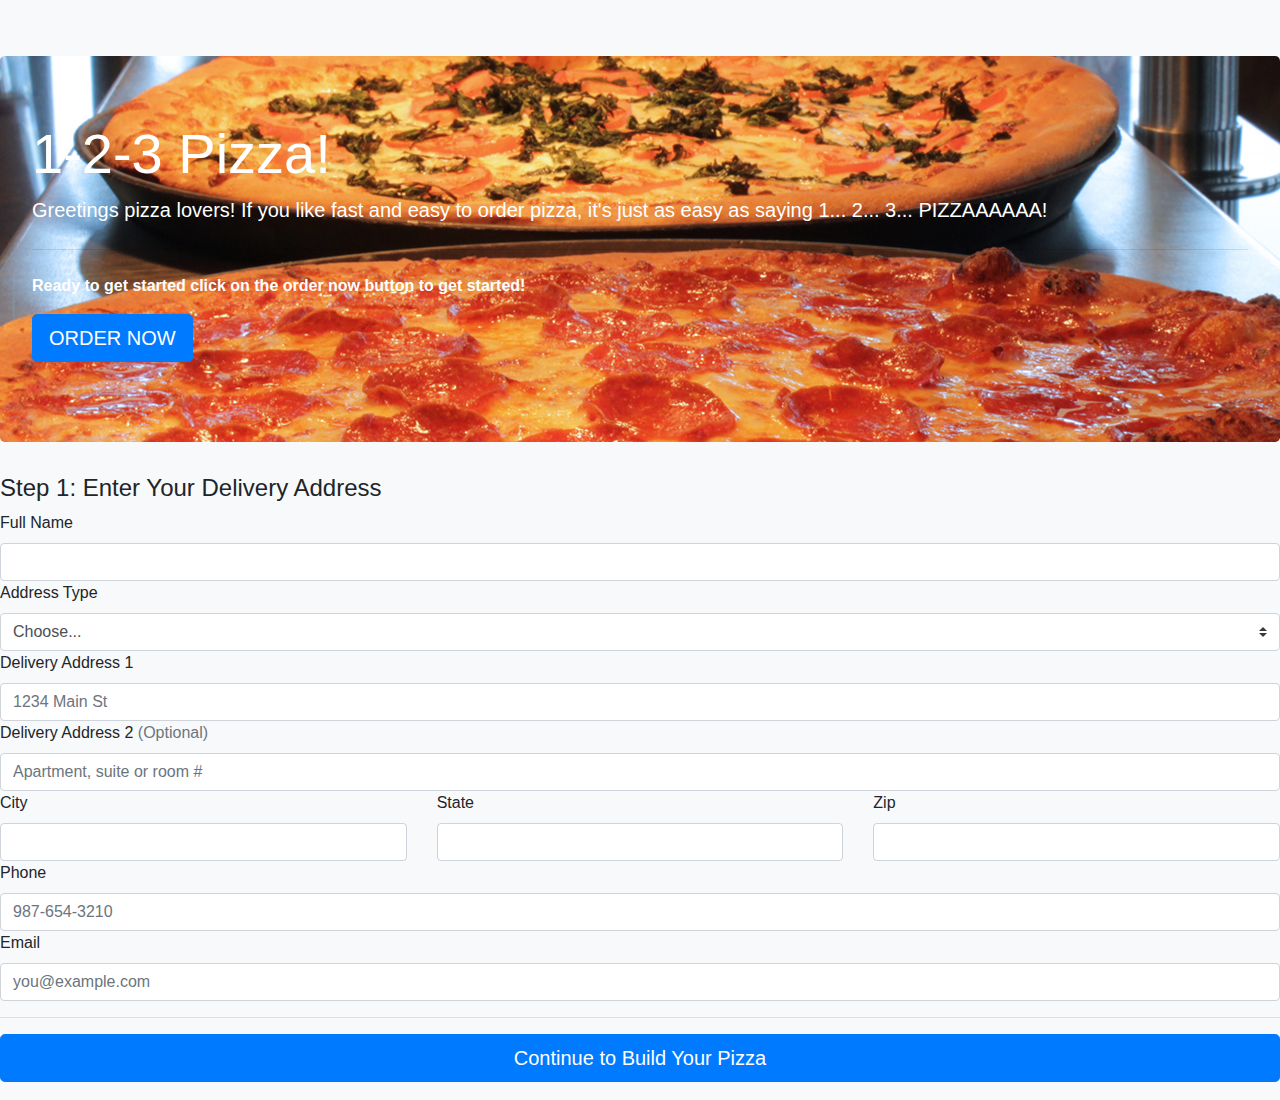
<file: pizza.html>
<!doctype html>
<html lang="en">
<head>
<!-- Required meta tags -->
    <meta charset="utf-8">
    <meta name="viewport" content="width=device-width, initial-scale=1, shrink-to-fit=no">


<!-- Bootstrap CSS -->
    <link rel="stylesheet" href="https://maxcdn.bootstrapcdn.com/bootstrap/4.0.0/css/bootstrap.min.css" integrity="sha384-Gn5384xqQ1aoWXA+058RXPxPg6fy4IWvTNh0E263XmFcJlSAwiGgFAW/dAiS6JXm" crossorigin="anonymous">


<!-- Custom CSS -->
    <link rel="stylesheet" href="styles/pizza.css">
    <link rel="stylesheet" href="styles/jumbotron.css" >
<title>Pizza</title>
</head>
 

<body class="bg-light">

<div class="jumbotron">
  <h1 class="display-4">1-2-3 Pizza!</h1>
  <p class="lead">Greetings pizza lovers! If you like fast and easy to order pizza, it's just as easy as saying 1... 2... 3... PIZZAAAAAA!</p>
  <hr class="my-4">
  <p>Ready to get started click on the order now button to get started!</p>
  <p class="lead">
    <a class="btn btn-primary btn-lg" href="#step1" role="button">ORDER NOW</a>
  </p>
</div>
<div>

    <h4><button id="step1Return" class="hide-me">Return to Step 1</button><span id="step1">Step 1: Enter Your Delivery Address</span></h4>
    <form class="needs-validation" id="step1-form">

    <div class="">
        <label for="step1-name">Full Name</label>
        <input type="text" class="form-control" id="step1-name" placeholder="">
        <div class="invalid-input hide-me" id="step1-name-invalid">Valid name is required.</div>
    </div>

    <div class="">
        <label for="step1-address-type">Address Type</label>
        <select class="custom-select" id="step1-address-type">
            <option value="">Choose...</option>
            <option>House</option>
            <option>Apartment</option>
            <option>Campus</option>
            <option>Hotel</option>
            <option>Dorm</option>
            <option>Other</option>                       
        </select>
        <div class="invalid-input hide-me" id="step1-address-type-invalid">Please select a valid address type.</div>
    </div>

    <div class="">
        <label for="step1-address-1">Delivery Address 1</label>
        <input type="text" class="form-control" id="step1-address-1" placeholder="1234 Main St">
        <div class="invalid-input hide-me" id="step1-address-1-invalid">Please enter your delivery address.</div>
    </div>

    <div class="">
        <label for="step1-address-2">Delivery Address 2 <span class="text-muted">(Optional)</span></label>
        <input type="text" class="form-control" id="step1-address-2" placeholder="Apartment, suite or room #">
        <div class="invalid-input hide-me" id="step1-address-2-invalid">Please enter valid unit information.</div>
    </div>
    
    <div class="hide-me" id="step1-address-type-div">
        <label for="step1-other-address">Other Address</label>
        <input type="text" class="form-control" id="step1-other-address" >
        <div class="invalid-input hide-me" id="step1-other-address-invalid">Please input valid other address info.</div>
    </div>


    <div class="row">

        <div class="col-md-4">
            <label for="step1-city">City</label>
            <input type="text" class="form-control" id="step1-city" >
            <div class="invalid-input hide-me" id="step1-city-invalid">Please input a valid city.</div>
        </div>

        <div class="col-md-4">
            <label for="step1-state">State</label>
            <input type="text" class="form-control" id="step1-state" >
            <div class="invalid-input hide-me" id="step1-state-invalid">Please input a valid state as 2 captialized letter abbreviation format, ie CA</div>
        </div>

        <div class="col-md-4">
            <label for="step1-zip">Zip</label>
            <input type="text" class="form-control" id="step1-zip">
            <div class="invalid-input hide-me" id="step1-zip-invalid">Please enter valid 5 digit Zip code ie 98754.</div>
        </div>

    </div>

    <div class="">
        <label for="step1-tel">Phone</label>
        <input type="tel" class="form-control" id="step1-tel" placeholder="987-654-3210">
        <div class="invalid-input hide-me" id="step1-tel-invalid">Please enter a valid phone # in format 987-654-3210.</div>
    </div>

    <div class="">
        <label for="step1-email">Email</label>
        <input type="email" class="form-control" id="step1-email" placeholder="you@example.com">
        <div class="invalid-input hide-me" id="step1-email-invalid">Please enter a valid email address.</div>
    </div>


    <hr>
    <button id="step1-btn" type="submit" class="btn btn-primary btn-lg btn-block" >Continue to Build Your Pizza</button>
    </form>

</div>

<div class="row">

    
    <div id="pizza-options" class="col">
       
       
        <h4><button id="step2Return" class="hide-me">Return to Step 2</button><span id="step2">Step 2: Build Your Pizza</span></h4>   
        <form class="needs-validation"  id="step2-form">
        <div class="">
            <h4>Choose your crust type</h4>
            <div class="custom-control custom-radio">
                <input id="step2-hand-tossed" name="crust-choice" type="radio" value="Hand Tossed Crust" class="custom-control-input">
                <label class="custom-control-label" for="step2-hand-tossed">Hand Tossed Crust</label>
            </div>
            <div class="custom-control custom-radio">
                <input id="step2-thin" name="crust-choice" type="radio" value="Thin Crust" class="custom-control-input">
                <label class="custom-control-label" for="step2-thin">Thin Crust</label>
            </div>
            <div class="custom-control custom-radio">
                <input id="step2-new-york" name="crust-choice" type="radio" value="New York Style Crust" class="custom-control-input">
                <label class="custom-control-label" for="step2-new-york">New York Style Crust</label>
            </div>
            <div class="custom-control custom-radio">
                <input id="step2-gluten-free" name="crust-choice" type="radio" value="Gluten Free Crust" class="custom-control-input">
                <label class="custom-control-label" for="step2-gluten-free">Gluten Free Crust</label>
            </div>
            <div class="invalid-input hide-me" id="step2-crust-type-invalid">Please select a crust type 1st.</div>
        </div>
        <hr>

        <div class="">
            <label for="step2-size-choice">Choose your pizza size</label>
            <select class="custom-select" id="step2-size-choice">
            </select>
        </div>
       
       
        <div class="">
            <label for="step2-cheese-choice">Choose your cheese</label>
            <select class="custom-select" id="step2-cheese-choice">
                <option price="0">Light Cheese (no extra charge)</option>
                <option price="0"selected="selected">Normal Cheese (no extra charge)</option>
                <option price="2.99">Extra Cheese (+$2.99)</option>
                <option price="3.99">Double Cheese (+$3.99)</option>
            </select>
        </div>
        <hr>

        <div class="">
            <label for="step2-sauce-choice">Choose your sauce</label>
            <select class="custom-select" id="step2-sauce-choice">
                <option price="0">Regular Tomato Sauce (no extra charge)</option>
                <option price=".99">Hearty Tomato Sauce (+$0.99)</option>
                <option price="1.99">BBQ Sauce (+$1.99)</option>
            </select>
        </div>
        <hr>
        <h4>Choose your toppings (+$0.99 each)</h4>
        <div class="custom-control custom-checkbox">
        <input type="checkbox" class="custom-control-input toppings" price=".99" id="step2-pepperoni">
        <label class="custom-control-label" for="step2-pepperoni">Pepperoni (+$0.99)</label>
        </div>
        <div class="custom-control custom-checkbox">
        <input type="checkbox" class="custom-control-input toppings" price=".99" id="step2-sausage">
        <label class="custom-control-label" for="step2-sausage">Sausage (+$0.99)</label>
        </div>
        <div class="custom-control custom-checkbox">
        <input type="checkbox" class="custom-control-input toppings" price=".99" id="step2-ham">
        <label class="custom-control-label" for="step2-ham">Ham (+$0.99)</label>
        </div>
        <div class="custom-control custom-checkbox">
        <input type="checkbox" class="custom-control-input toppings" price=".99" id="step2-bacon">
        <label class="custom-control-label" for="step2-bacon">Bacon (+$0.99)</label>
        </div>
        <div class="custom-control custom-checkbox">
        <input type="checkbox" class="custom-control-input toppings" price=".99" id="step2-salami">
        <label class="custom-control-label" for="step2-salami">Salami (+$0.99)</label>
        </div>
        <div class="custom-control custom-checkbox">
        <input type="checkbox" class="custom-control-input toppings" price=".99" id="step2-peppers">
        <label class="custom-control-label" for="step2-peppers">Peppers (+$0.99)</label>
        </div>
        <div class="custom-control custom-checkbox">
        <input type="checkbox" class="custom-control-input toppings" price=".99" id="step2-olives">
        <label class="custom-control-label" for="step2-olives">Olives (+$0.99)</label>
        </div>
        <div class="custom-control custom-checkbox">
        <input type="checkbox" class="custom-control-input toppings" price=".99" id="step2-jalapenos">
        <label class="custom-control-label" for="step2-jalapenos">Jalapenos (+$0.99)</label>
        </div>
        <div class="custom-control custom-checkbox">
        <input type="checkbox" class="custom-control-input toppings" price=".99" id="step2-mushrooms">
        <label class="custom-control-label" for="step2-mushrooms">Mushrooms (+$0.99)</label>
        </div>
        <div class="custom-control custom-checkbox">
        <input type="checkbox" class="custom-control-input toppings" price=".99" id="step2-pineapple">
        <label class="custom-control-label" for="step2-pineapple">Pineapple (+$0.99)</label>
        </div>
        <div class="custom-control custom-checkbox">
        <input type="checkbox" class="custom-control-input toppings" price=".99" id="step2-onion">
        <label class="custom-control-label" for="step2-onion">Onion (+$0.99)</label>
        </div>

        <hr class="">
        <button id="step2-btn" type="submit" class="btn btn-primary btn-lg btn-block" >Finished Building Your Pizza</button>
        </form>
    </div>
    <div id="pizza-price" class="col">
        <h4>Calculating Total Pizza Price: <span id="totalPrice"></span></h4>
        <div>Crust Choice: <span id="crustPrice"></span></div>
        <div>Size Price: <span id="sizePrice"></span></div>
        <div>Cheese Price: <span id="cheesePrice"></span></div>
        <div>Sauce Price: <span id="saucePrice"></span></div>
        <div>Toppings Price: <span id="toppingsPrice"></span></div>
    </div>
</div>


<div>

    <h4><button id="step3Return" class="hide-me">Return to Step 3</button><span id="step3">Step 3: Enter Your Payment Info</span></h4>
    <form class="needs-validation" id="step3-form">
    
    <div class="custom-control custom-checkbox">
    <input type="checkbox" class="custom-control-input" id="step3-same-billing-address">
    <label class="custom-control-label" for="step3-same-billing-address">Same as delivery information</label>
    </div>
    <hr>
    
    <div class="">
        <label for="step3-name">Full Name</label>
        <input type="text" class="form-control" id="step3-name" placeholder="">
        <div class="invalid-input hide-me" id="step3-name-invalid">Valid name is required.</div>
    </div>

    <div class="">
        <label for="step3-address-type">Address Type</label>
        <select class="custom-select" id="step3-address-type">
            <option value="">Choose...</option>
            <option>House</option>
            <option>Apartment</option>
            <option>Campus</option>
            <option>Hotel</option>
            <option>Dorm</option>
            <option>Other</option>                       
        </select>
        <div class="invalid-input hide-me" id="step3-address-type-invalid">Please select a valid adress type.</div>
    </div>

    <div class="">
        <label for="step3-address-1">Billing Address 1</label>
        <input type="text" class="form-control" id="step3-address-1" placeholder="1234 Main St">
        <div class="invalid-input hide-me" id="step3-address-1-invalid">Please enter your delivery address.</div>
    </div>

    <div class="">
        <label for="step3-address-2">Biling Address 2 <span class="text-muted">(Optional)</span></label>
        <input type="text" class="form-control" id="step3-address-2" placeholder="Apartment, suite or room #">
        <div class="invalid-input hide-me" id="step3-address-2-invalid">Please enter valid unit information.</div>
    </div>

    <div class="hide-me" id="step3-address-type-div">
        <label for="step3-other-address">Other Address</label>
        <input type="text" class="form-control" id="step3-other-address" >
        <div class="invalid-input hide-me" id="step3-other-address-invalid">Please input valid other address info.</div>
    </div>

    <div class="row">

        <div class="col-md-4">
            <label for="step3-city">City</label>
            <input type="text" class="form-control" id="step3-city" >
            <div class="invalid-input hide-me" id="step3-city-invalid">Please input a valid city.</div>
        </div>

        <div class="col-md-4">
            <label for="step3-state">State</label>
            <input type="text" class="form-control" id="step3-state" placeholder="CA">
            <div class="invalid-input hide-me" id="step3-state-invalid">Please input a valid state as 2 captialized letter abbreviation format, ie CA</div>
        </div>

        <div class="col-md-4">
            <label for="step3-zip">Zip</label>
            <input type="text" class="form-control" id="step3-zip" placeholder="98765">
            <div class="invalid-input hide-me" id="step3-zip-invalid">Please enter valid 5 digit Zip code ie 98754.</div>
        </div>

    </div>

    <hr>

   
    <div class="row">

        <div class="col-md-4">
            <label for="step3-credit-card">Credit Card Number</label>
            <input type="text" class="form-control" id="step3-credit-card">
            <div class="invalid-input hide-me" id="step3-credit-card-invalid" >Valid Credit Card number is required: </div>
        </div>

        <div class="col-md-2">
        <label for="step3-expiration-month">Expiration Month</label>
        <select class="custom-select" id="step3-expiration-month">
            <option value="">Choose...</option>
            <option value="0">Jan</option>
            <option value="1">Feb</option>
            <option value="2">Mar</option>
            <option value="3">Apr</option>
            <option value="4">May</option>
            <option value="5">June</option>
            <option value="6">July</option>
            <option value="7">Aug</option>
            <option value="8">Sep</option>
            <option value="9">Oct</option>
            <option value="10">Nov</option>
            <option value="11">Dec</option>                       
        </select>
        <div class="invalid-input hide-me" id="step3-expiration-month-invalid" >Valid Experiation Date is required.</div>
        </div>

        <div class="col-md-2">
        <label for="step3-expiration-year">Expiration Year</label>
        <select class="custom-select" id="step3-expiration-year">
            <option value="">Choose...</option>
            <option value="2016">2016</option>
            <option value="2017">2017</option>
            <option value="2018">2018</option>
            <option value="2019">2019</option>
            <option value="2020">2020</option>
                 
        </select>
        <div class="invalid-input hide-me" id="step3-expiration-year-invalid" >Valid Experiation Date is required.</div>
        </div>
       
        <div class="col-md-4">
            <label for="step3-cvc-code">CVC Code</label>
            <input type="text" class="form-control" id="step3-cvc-code">
            <div class="invalid-input hide-me" id="step3-cvc-code-invalid">Valid Security Code required.</div>
        </div>

    </div>
    
    <hr class="">
    <button id="step3-btn" type="submit" class="btn btn-primary btn-lg btn-block" >Submit Your Order</button>
    </form>

</div>

<div class="col"></div>
<div class="col">
    <h4 class="hide-me" id="step4">Step 4</h4>
</div>

<!-- Optional JavaScript -->
<!-- jQuery first, then Popper.js, then Bootstrap JS -->
<script src="https://code.jquery.com/jquery-3.2.1.slim.min.js" integrity="sha384-KJ3o2DKtIkvYIK3UENzmM7KCkRr/rE9/Qpg6aAZGJwFDMVNA/GpGFF93hXpG5KkN" crossorigin="anonymous"></script>
<script src="https://cdnjs.cloudflare.com/ajax/libs/popper.js/1.12.9/umd/popper.min.js" integrity="sha384-ApNbgh9B+Y1QKtv3Rn7W3mgPxhU9K/ScQsAP7hUibX39j7fakFPskvXusvfa0b4Q" crossorigin="anonymous"></script>
<script src="https://maxcdn.bootstrapcdn.com/bootstrap/4.0.0/js/bootstrap.min.js" integrity="sha384-JZR6Spejh4U02d8jOt6vLEHfe/JQGiRRSQQxSfFWpi1MquVdAyjUar5+76PVCmYl" crossorigin="anonymous"></script>


<!-- Custom JS -->
    <script src="scripts/pizza.js"></script>
</body>
</html>
</file>
<file: styles/pizza.css>
.invalid-input {
    color:red;
}

.hide-me {
    display:none;
}
#pizza-options {
    float: left;
}
#pizza-price {
    float: right;
}
.jumbotron {
    background: url(../images/pizza.jpg) center;
    color: white;
    font-weight: bold;
}
</file>
<file: styles/jumbotron.css>
/* Move down content because we have a fixed navbar that is 3.5rem tall */
body {
  padding-top: 3.5rem;
}
</file>
